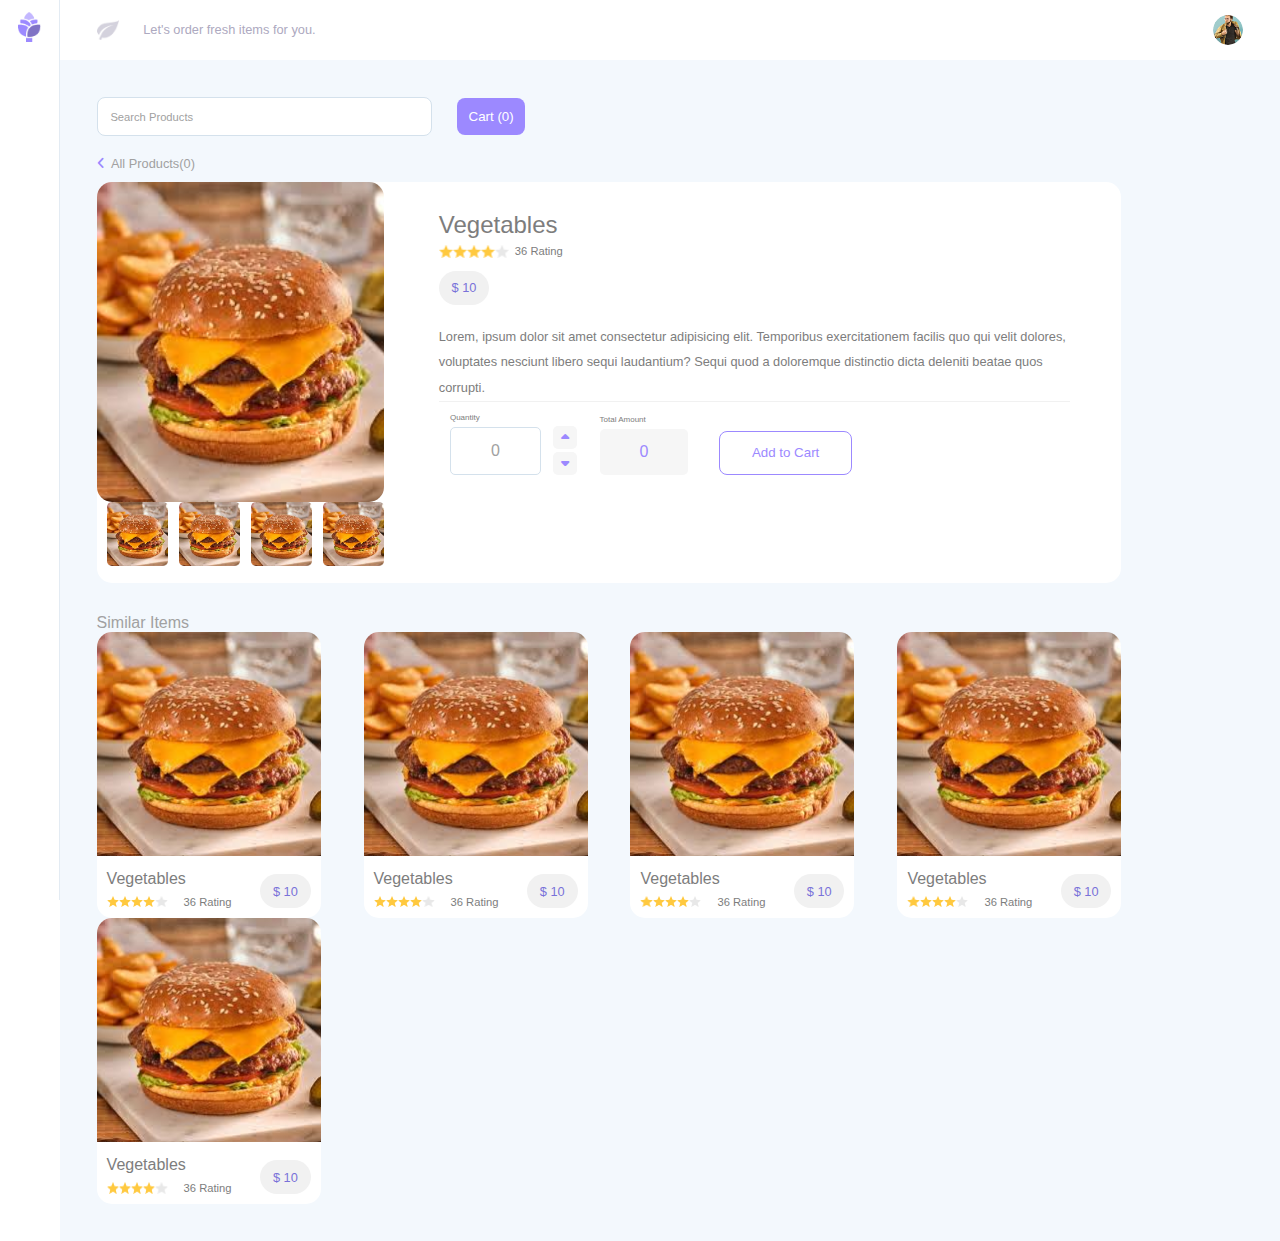
<file: project/html/005_product_view_1.html>
<!DOCTYPE html>
<html lang="en">
    <head>
        <meta charset="UTF-8">
        <meta name="viewport" content="width=device-width, initial-scale=1.0">
        <title>Product View</title>
        <link rel="stylesheet" href="../css/005_product_view_1.css">
        <link rel="stylesheet" href="https://cdnjs.cloudflare.com/ajax/libs/font-awesome/6.4.2/css/all.min.css">
    </head>
    <body>
        <section class="sidebar">
            <img src="../assets/soy/logo.png" alt="icon">
        </section>
        <section class="right">
            <header>
                <div>
                    <img class="head_icon" src="../assets/soy/header.png" alt="icon">
                    <h6>Let's order fresh items for you.</h6>
                </div>
                <img id="profile" src="../assets/soy/profile.png" alt="profile">
            </header>
            <section class="main">
                <article class="search">
                    <input type="text" placeholder="Search Products">
                    <button>Cart (<span>0</span>)</button>
                </article>
                <button class="back"><i class="fas fa-angle-left"></i>All Products(<span>0</span>)</button>
                <section class="top_row">
                    <div class="top_row_left">
                        <img src="../assets/soy/burger.jpg" class="main_burger" alt="main burger">
                        <div>
                            <ul>
                                <li><img src="../assets/soy/burger.jpg" alt="burger"></li>
                                <li><img src="../assets/soy/burger.jpg" alt="burger"></li>
                                <li><img src="../assets/soy/burger.jpg" alt="burger"></li>
                                <li><img src="../assets/soy/burger.jpg" alt="burger"></li>
                            </ul>
                        </div>
                    </div>
                    <div class="top_row_right">
                        <div class="top_right_text">
                            <h5>Vegetables</h5>
                            <div class="stars">
                                <img src="../assets/soy/star.png" alt="star">
                                <img src="../assets/soy/star.png" alt="star">
                                <img src="../assets/soy/star.png" alt="star">
                                <img src="../assets/soy/star.png" alt="star">
                                <img src="../assets/soy/no_star.png" alt="star">
                                <p class="rating">36 Rating</p>
                            </div>
                            <h6>$ 10</h6>
                            <p class="description">Lorem, ipsum dolor sit amet consectetur adipisicing elit. Temporibus exercitationem facilis quo qui velit dolores, voluptates nesciunt libero sequi laudantium? Sequi quod a doloremque distinctio dicta deleniti beatae quos corrupti.</p>
                        </div>
                        <div class="top_row_right_bottom">
                            <div class="quantity">
                                <h6>Quantity</h6>
                                <p>0</p>
                            </div>
                            <div class="buttons">
                                <button><i class="fas fa-caret-up"></i></button>
                                <button><i class="fas fa-caret-down"></i> </button>
                            </div>
                            <div class="amount">
                                <h6>Total Amount</h6>
                                <p class="amount_money">0</p>
                            </div>
                            <button class="add">Add to Cart</button>
                        </div>
                    </div>
                </section>
                <section class="bottom_row">
                    <p class="similar">Similar Items</p>
                    <article>
                        <ul>
                            <li>
                                <div>
                                    <img src="../assets/soy/burger.jpg" alt="image">
                                    <div class="title">
                                        <div>
                                            <p>Vegetables</p>
                                            <div class="stars">
                                                <img src="../assets/soy/star.png" alt="star">
                                                <img src="../assets/soy/star.png" alt="star">
                                                <img src="../assets/soy/star.png" alt="star">
                                                <img src="../assets/soy/star.png" alt="star">
                                                <img src="../assets/soy/no_star.png" alt="star">
                                                <p class="rating">36 Rating</p>
                                            </div>
                                        </div>
                                        <h6>$ 10</h6>
                                    </div>
                                </div>
                            </li>
                            <li>
                                <div>
                                    <img src="../assets/soy/burger.jpg" alt="image">
                                    <div class="title">
                                        <div>
                                            <p>Vegetables</p>
                                            <div class="stars">
                                                <img src="../assets/soy/star.png" alt="star">
                                                <img src="../assets/soy/star.png" alt="star">
                                                <img src="../assets/soy/star.png" alt="star">
                                                <img src="../assets/soy/star.png" alt="star">
                                                <img src="../assets/soy/no_star.png" alt="star">
                                                <p class="rating">36 Rating</p>
                                            </div>
                                        </div>
                                        <h6>$ 10</h6>
                                    </div>
                                </div>
                            </li>
                            <li>
                                <div>
                                    <img src="../assets/soy/burger.jpg" alt="image">
                                    <div class="title">
                                        <div>
                                            <p>Vegetables</p>
                                            <div class="stars">
                                                <img src="../assets/soy/star.png" alt="star">
                                                <img src="../assets/soy/star.png" alt="star">
                                                <img src="../assets/soy/star.png" alt="star">
                                                <img src="../assets/soy/star.png" alt="star">
                                                <img src="../assets/soy/no_star.png" alt="star">
                                                <p class="rating">36 Rating</p>
                                            </div>
                                        </div>
                                        <h6>$ 10</h6>
                                    </div>
                                </div>
                            </li>
                            <li>
                                <div>
                                    <img src="../assets/soy/burger.jpg" alt="image">
                                    <div class="title">
                                        <div>
                                            <p>Vegetables</p>
                                            <div class="stars">
                                                <img src="../assets/soy/star.png" alt="star">
                                                <img src="../assets/soy/star.png" alt="star">
                                                <img src="../assets/soy/star.png" alt="star">
                                                <img src="../assets/soy/star.png" alt="star">
                                                <img src="../assets/soy/no_star.png" alt="star">
                                                <p class="rating">36 Rating</p>
                                            </div>
                                        </div>
                                        <h6>$ 10</h6>
                                    </div>
                                </div>
                            </li>
                            <li>
                                <div>
                                    <img src="../assets/soy/burger.jpg" alt="image">
                                    <div class="title">
                                        <div>
                                            <p>Vegetables</p>
                                            <div class="stars">
                                                <img src="../assets/soy/star.png" alt="star">
                                                <img src="../assets/soy/star.png" alt="star">
                                                <img src="../assets/soy/star.png" alt="star">
                                                <img src="../assets/soy/star.png" alt="star">
                                                <img src="../assets/soy/no_star.png" alt="star">
                                                <p class="rating">36 Rating</p>
                                            </div>
                                        </div>
                                        <h6>$ 10</h6>
                                    </div>
                                </div>
                            </li>
                        </ul>
                    </article>
                </section>
            </section>
        </section>
    </body>

</html>

<!-- Test -->
</file>
<file: project/css/005_product_view_1.css>
* {
    margin: 0;
    padding: 0;
    box-sizing: border-box;
    font-family: 'Inter', sans-serif;
    font-weight: 400; 
    font-style: normal; 
}

body {
    display: flex;
    align-items: start;

    .sidebar {
        height: 100vh;
        border-right: solid 1px #e3ebf3;
        width: 60px;
        display: flex;
        justify-content: center;

        img {
            margin-top: 20%;
            height: 1.9rem;
        }
    }
}

header {
    display: flex;
    justify-content: space-between;
    align-items: center;
    width: 100%; 
    height: 60px;
    color: #ada9c0;
    padding-left: 3%;
    padding-right: 3%;

    h6 {
        font-size: .8rem;
    }

    div {
        display: flex;
        align-items: center;
        gap: 1.5rem;
    }

    .head_icon{
        height: 1.3rem;
    }

    #profile {
        height: 1.9rem;
        border-radius: 50%;
    }

}

.right {
    display: flex;
    justify-content: start;
    flex-direction: column;
    flex: 1;

    .main {
        background-color: #f3f8fd;
        min-height: 100vh;
        padding-left: 3%;
        padding-right: 13%;
        padding-top: 3%;
        padding-bottom: 3%;
    }
}

.top_row {
    display: flex;
    gap: 55px;
    background-color: white;
    border-radius: 15px;
    height:63%;
    padding-right: 5%;
    padding-bottom: 2%;
}

.top_row_left {
    width: 60%;
    height: 100%;
    display: flex;
    flex-direction: column;
    gap: 4%;

    div {
        width: 100%;
    }

    ul {
        list-style: none;
        display: flex;

        li {
            display: flex;
            justify-content: end;
        }

        img {
            height: 105%;
            width: 85%;
            border-radius: 5px;
        }

    }

    .main_burger {
        width: 100%;
        height: 20rem;
        border-radius: 15px;
    }

}

.top_row_right_bottom {
    display: flex;
    border-top: solid 1px #f1f1f1;
    align-items: end;
    gap: 2%;
    padding: .7rem;
    h6 {
        font-size: .5rem;
        margin-bottom: .3rem;
        color: #7d7d7d;
    }

    p {
        padding-top: 0.9rem;
        padding-bottom: 0.9rem;
        padding-left: 2.5rem;
        padding-right: 2.5rem;
        text-align: center;
        border-radius: 5px;
        color: #a1a1a1;
    }

    .quantity {
        p {
            border: solid 1px #d4e1ec;
        }
    }

    .amount {
        margin-left: 1.7%;
        p {
            background-color: #f6f6f6;
        }
    }

    .amount_money {
        color: #9c89ff;
    }

    .buttons {
        display: flex;
        gap: 3px;
        align-self: flex-end;

        button {
            border: none;
            background-color: #f6f6f6;
            border-radius: 5px;
        }
        i {
            padding-top: .3rem;
            padding-bottom: .3rem;
            padding-left: .5rem;
            padding-right: .5rem;
            color: #9c89ff;
        }
    }
    
    .add {
        border: solid 1px #9c89ff;
        background-color: transparent;
        color: #9c89ff;
        padding-top: .8rem;
        padding-bottom: .9rem;
        padding-left: 2rem;
        padding-right: 2rem;
        border-radius: 8px;
        font-weight: 100;
        margin-left: 3%;
    }
}

.buttons {
    display: flex;
    flex-direction: column;
}

.search {
    input {
        padding-left: 0.8rem;
        padding-right: 9rem;
        padding-bottom: 0.7rem;
        padding-top: 0.7rem;
        border-radius: 8px;
        border: solid 1px #d4e1ec;
    }

    input::placeholder {
        font-family: 'Inter', sans-serif; 
        font-weight: 100;
        font-size: 0.7rem;
        color: #a1a1a1;
    }
    
    button {
        margin-left: 2%;
        padding: 0.7rem;
        border-radius: 8px;
        border: none;
        background-color: #9c89ff;
        color: white;
        font-weight: 100;
    }
}

.back {
    background-color: transparent;
    border: none;
    margin-top: 2%;
    margin-bottom: 1%;
    color: #a1a1a1;
    font-size: .8rem;

    i {
        color: #9c89ff;
        margin-right: .4rem;
    }
}

.top_right_text {
    margin: 0;
    height: 80%;
    h5 {
        font-size: 1.5rem;
        margin: 0;
        color: #7d7d7d;
    }

    h6 {
        font-size: .8rem;
        margin-top: 2%;
        background-color: #f1f1f1;
        color: #7971d9;
        display: inline-block;
        padding-left: .8rem;
        padding-right: .8rem;
        padding-top: .6rem;
        padding-bottom: .6rem;
        border-radius: 30px;
    }

    .description {
        margin-top: 3%;
        color: #7d7d7d;
        font-size: .8rem;
        font-weight: 100;
        line-height: 2;
    }

    .stars {
        display: flex;
        align-items: start;
        margin-top: 1%;

        img {
            height: .8rem;
        }

        .rating {
            margin-left: 1%;
            color: #7d7d7d;
            font-size: .7rem;
        }
    }
}

.top_row_right {
    padding-top: 3%;
    height: 100%;
}

.bottom_row {
    margin-top: 3%;

    .similar {
        color: #a1a1a1;
    }

    p {
        color: #7d7d7d;
    }

    .stars {
        display: flex;
        align-items: start;
        margin-top: .5rem;

        img {
            height: .7rem;
        }

        .rating {
            margin-left: 1rem;
            color: #7d7d7d;
            white-space: nowrap;
            font-size: .7rem;
        }
    }


    ul {
        list-style: none;
        display: flex;
        flex-wrap: wrap;
        justify-content: space-between;

        .title {
            display: flex;
            align-items: end;
            justify-content: space-between;
            padding: 10px;

            p {
                font-size: 1rem;
            }
        }

        h6 {
            font-size: .8rem;
            margin-top: 2%;
            background-color: #f1f1f1;
            color: #7971d9;
            display: inline-block;
            padding-left: .8rem;
            padding-right: .8rem;
            padding-top: .6rem;
            padding-bottom: .6rem;
            border-radius: 30px;
        }

        li {
            width: 14rem;
            border-radius: 15px;
            background-color: white;
        }

        img {
            width: 100%;
            border-top-left-radius: 15px;
            border-top-right-radius: 15px;
        }

    }
}
</file>
